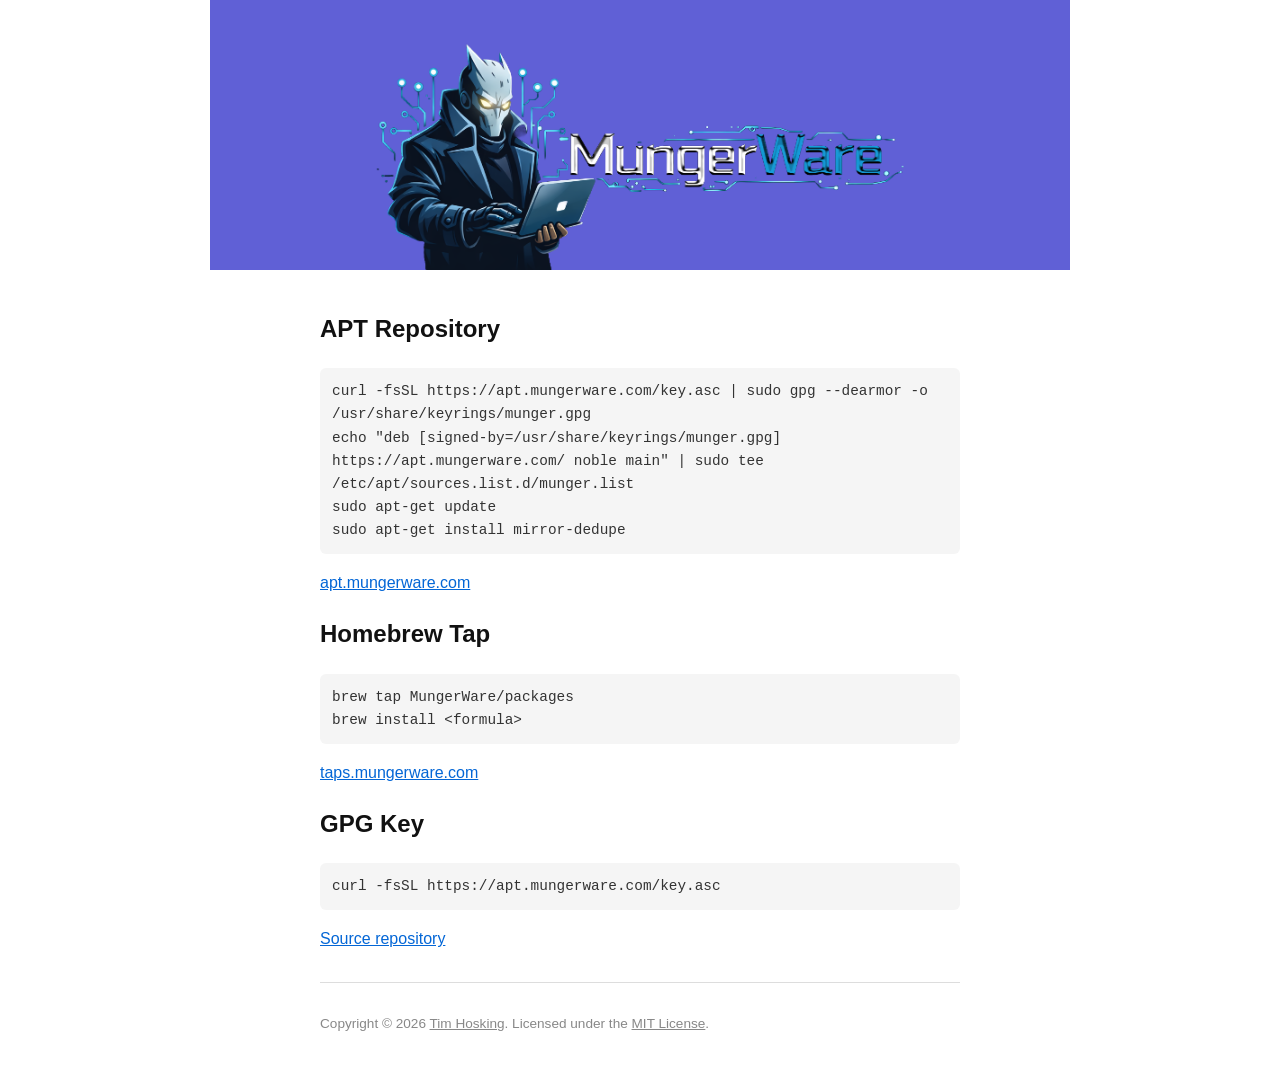
<file: index.html>
<!DOCTYPE html>
<html lang="en">
<head>
<meta charset="utf-8">
<meta name="viewport" content="width=device-width, initial-scale=1">
<title>MungerWare — Software Repositories</title>
<link rel="stylesheet" href="/style.css?v=2">
</head>
<body>

<div class="banner"><a href="https://github.com/Munger"><img src="logo.png" alt="MungerWare"></a></div>

<div class="content">

<h2>APT Repository</h2>

<pre>curl -fsSL https://apt.mungerware.com/key.asc | sudo gpg --dearmor -o /usr/share/keyrings/munger.gpg
echo "deb [signed-by=/usr/share/keyrings/munger.gpg] https://apt.mungerware.com/ noble main" | sudo tee /etc/apt/sources.list.d/munger.list
sudo apt-get update
sudo apt-get install mirror-dedupe</pre>

<p><a href="https://apt.mungerware.com/">apt.mungerware.com</a></p>

<h2>Homebrew Tap</h2>

<pre>brew tap MungerWare/packages
brew install &lt;formula&gt;</pre>

<p><a href="https://taps.mungerware.com/">taps.mungerware.com</a></p>

<h2>GPG Key</h2>

<pre>curl -fsSL https://apt.mungerware.com/key.asc</pre>

<p><a href="https://github.com/Munger?tab=repositories">Source repository</a></p>

<hr>

<p class="copyright">
Copyright &copy; 2026 <a href="https://github.com/Munger">Tim Hosking</a>.
Licensed under the <a href="LICENCE.html">MIT License</a>.
</p>

</div>

</body>
</html>
</file>
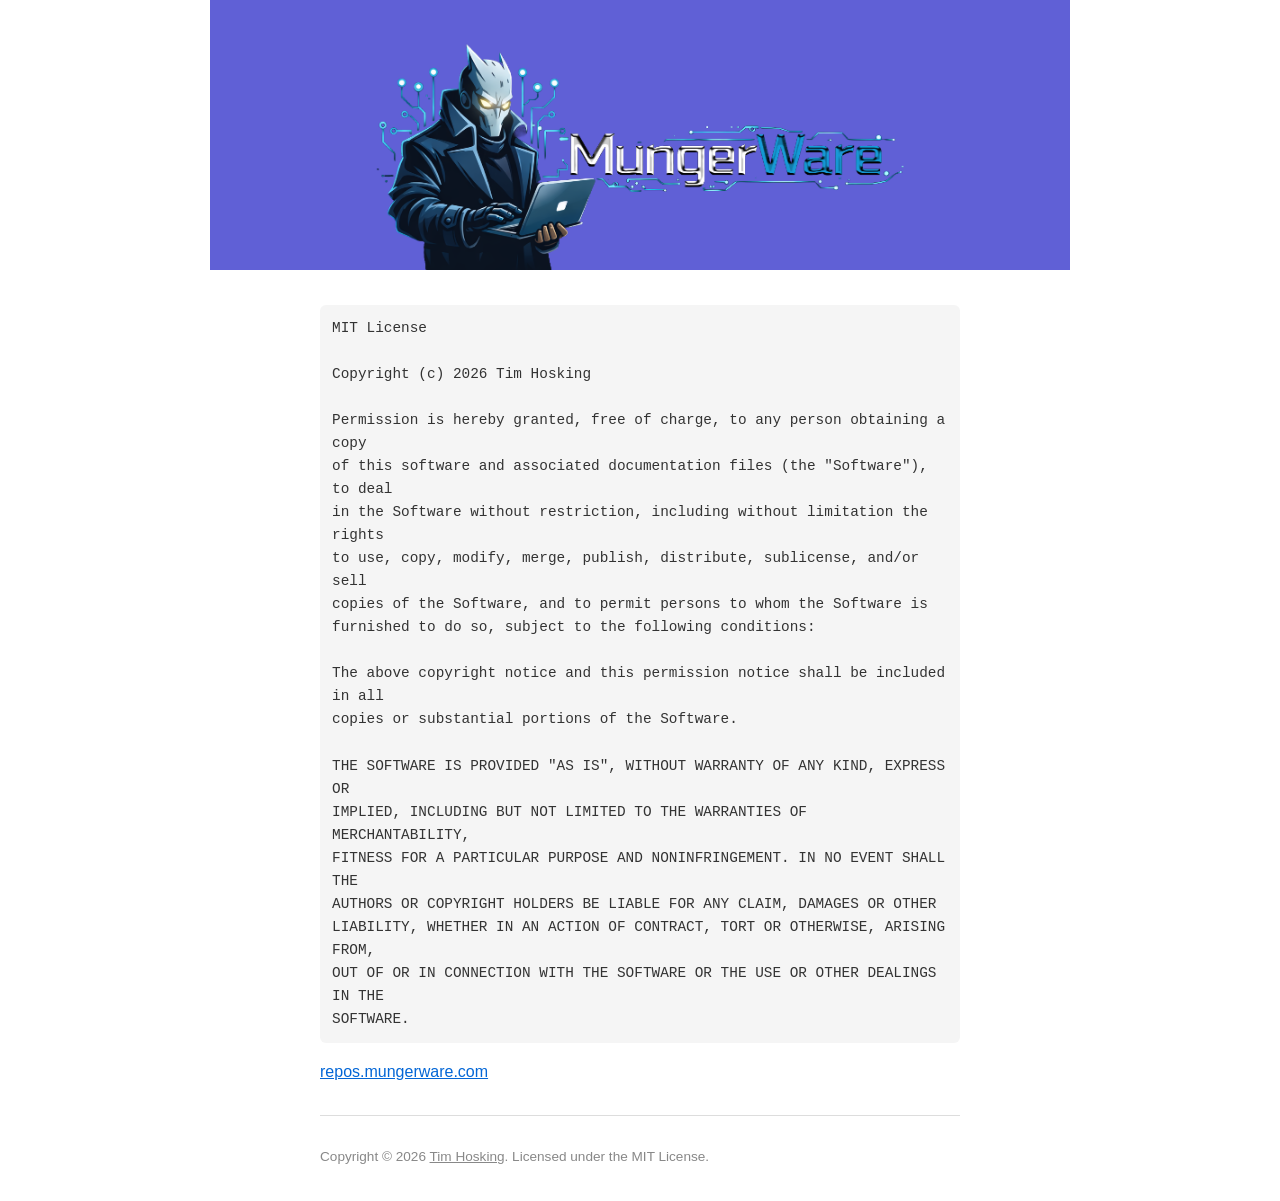
<file: LICENCE.html>
<!DOCTYPE html>
<html lang="en">
<head>
<meta charset="utf-8">
<meta name="viewport" content="width=device-width, initial-scale=1">
<title>LICENCE — MungerWare</title>
<link rel="stylesheet" href="/style.css?v=2">
</head>
<body>

<div class="banner"><a href="https://github.com/Munger"><img src="logo.png" alt="MungerWare"></a></div>

<div class="content">

<pre>MIT License

Copyright (c) 2026 Tim Hosking

Permission is hereby granted, free of charge, to any person obtaining a copy
of this software and associated documentation files (the "Software"), to deal
in the Software without restriction, including without limitation the rights
to use, copy, modify, merge, publish, distribute, sublicense, and/or sell
copies of the Software, and to permit persons to whom the Software is
furnished to do so, subject to the following conditions:

The above copyright notice and this permission notice shall be included in all
copies or substantial portions of the Software.

THE SOFTWARE IS PROVIDED "AS IS", WITHOUT WARRANTY OF ANY KIND, EXPRESS OR
IMPLIED, INCLUDING BUT NOT LIMITED TO THE WARRANTIES OF MERCHANTABILITY,
FITNESS FOR A PARTICULAR PURPOSE AND NONINFRINGEMENT. IN NO EVENT SHALL THE
AUTHORS OR COPYRIGHT HOLDERS BE LIABLE FOR ANY CLAIM, DAMAGES OR OTHER
LIABILITY, WHETHER IN AN ACTION OF CONTRACT, TORT OR OTHERWISE, ARISING FROM,
OUT OF OR IN CONNECTION WITH THE SOFTWARE OR THE USE OR OTHER DEALINGS IN THE
SOFTWARE.</pre>

<p><a href="/">repos.mungerware.com</a></p>

<hr>

<p class="copyright">
Copyright &copy; 2026 <a href="https://github.com/Munger">Tim Hosking</a>.
Licensed under the MIT License.
</p>

</div>

</body>
</html>
</file>
<file: style.css>
body{font-family:-apple-system,BlinkMacSystemFont,"Segoe UI",Roboto,"Helvetica Neue",Arial,sans-serif;max-width:860px;margin:0 auto;padding:0;line-height:1.6;color:#333}
.banner{background:#6060d6;text-align:center;padding:40px 20px 0;line-height:0}
.banner a{display:inline-block}
.banner img{max-width:65%;height:auto}
.content{max-width:640px;margin:0 auto;padding:20px}
.sub{text-align:center;padding:6px 20px;background:#6060d6;color:#fff;font-size:0.9em}
.sub a{color:#fff}
.page{margin:0 20px}
pre{background:#f5f5f5;padding:12px;border-radius:6px;overflow-x:auto;font-family:SFMono-Regular,Consolas,monospace;font-size:0.9em;white-space:pre-wrap;word-break:break-word}
a{color:#0366d6}
hr{border:none;border-top:1px solid #ddd;margin:30px 0}
h1,h2{color:#111}
table{width:100%;border-collapse:collapse}
th,td{text-align:left;padding:6px 12px;border-bottom:1px solid #eee}
th{font-weight:600;color:#555;font-size:0.85em}
td:first-child a{font-family:SFMono-Regular,Consolas,monospace;font-size:0.9em}
td:nth-child(2){color:#888;font-size:0.85em;width:50px}
td:nth-child(3){color:#888;font-size:0.85em;width:80px;text-align:right}
ul{list-style:none;padding:0}
ul li{margin:6px 0}
ul li a{font-family:SFMono-Regular,Consolas,monospace;font-size:1.1em}
.copyright{color:#888;font-size:0.85em;margin-top:30px}
.copyright a{color:#888}
.status{padding:12px;color:#888}
</file>
